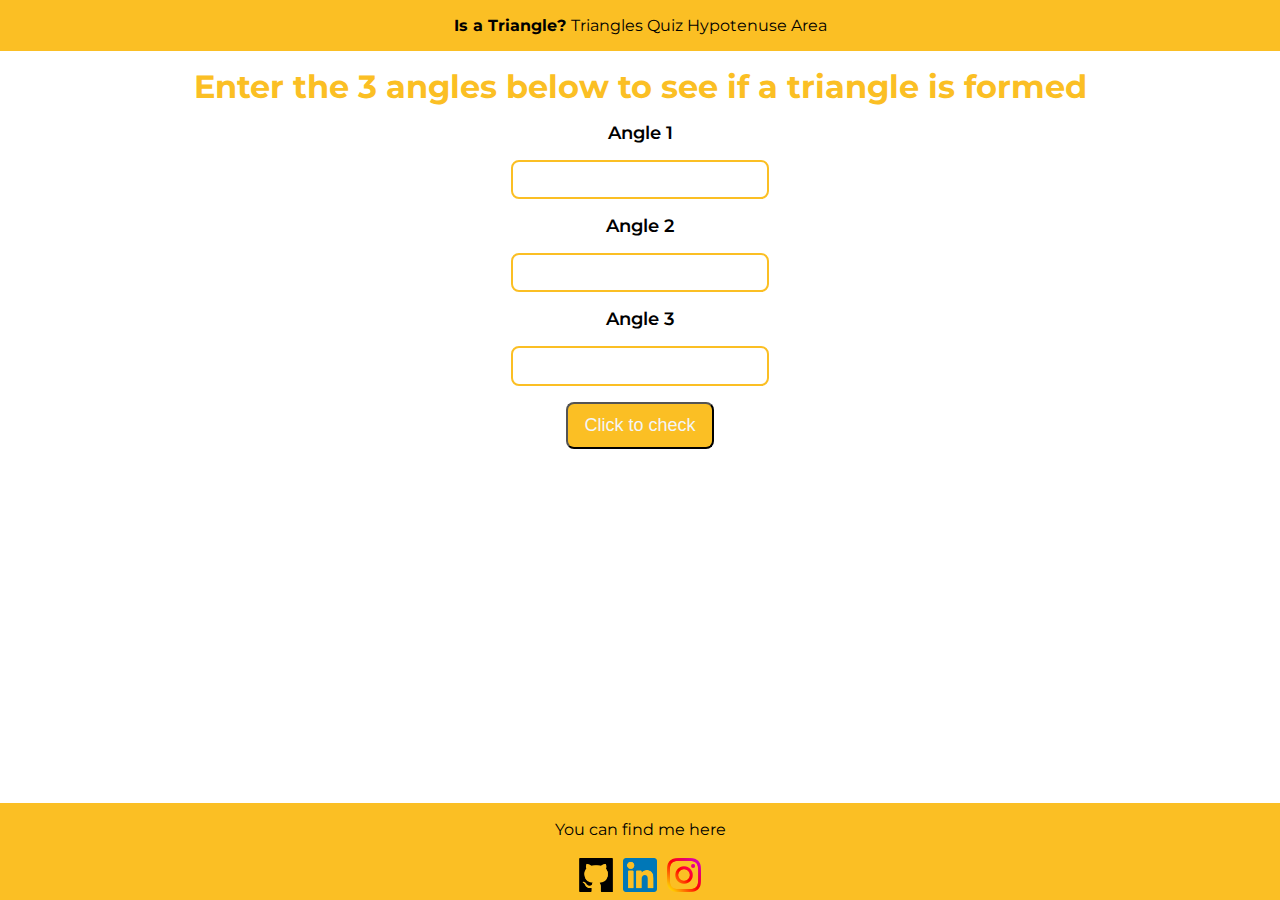
<file: index.html>
<!DOCTYPE html>
<html lang="en">

<head>
    <meta charset="UTF-8">
    <meta http-equiv="X-UA-Compatible" content="IE=edge">
    <meta name="viewport" content="width=device-width, initial-scale=1.0">
    <link rel="stylesheet" href="style.css">
    <title>Fun With Triangles | Is a Triangle</title>
</head>

<body>
    <nav class="navigation">
        <ul class="nav-items">
            <li class="list-item-inline">
                <a class="link link-active" href="index.html"> Is a Triangle? </a>
            </li>
            <li class="list-item-inline">
                <a class="link" href="/pages/triangleQuiz.html">Triangles Quiz </a>
            </li>
            <li class="list-item-inline">
                <a class="link" href="/pages/hypotenuse.html"> Hypotenuse </a>
            </li>
            <li class="list-item-inline">
                <a class="link" href="/pages/area.html"> Area</a>
            </li>
        </ul>
    </nav>

    <section>
        <div>
            <h1>Enter the 3 angles below to see if a triangle is formed
            </h1>
        </div>

        <label for="first-angle"> Angle 1 </label>
        <input id="first-angle" type="number">

        <label for="second-angle"> Angle 2 </label>
        <input id="second-angle" type="number">

        <label for="third-angle"> Angle 3 </label>
        <input id="third-angle" type="number">

        <button id="submit-button">Click to check</button>

        <div id="output-text"></div>
    </section>
    <footer>
        <p>You can find me here</p>
        <ul class="footer-list">
            <li>
                <a class="links" href="https://github.com/dhimanaishwarya">
                    <img src="images\github-logo-silhouette-in-a-square.png" alt="github" />
                </a>
            </li>
            <li>
                <a class="links" href="https://www.linkedin.com/in/aishwarya-dhiman-453323194/">
                    <img src="images\linkedin.png" alt="linkedIn" />
                </a>
            </li>
            <li>
                <a class="links" href="https://www.instagram.com/aishwarya_dhiman/">
                    <img src="images\instagram.png" alt="instagram" />
                </a>
            </li>
        </ul>
    </footer>
    <script src="../js/istriangle.js" type="text/javascript"></script>
</body>


</html>
</file>
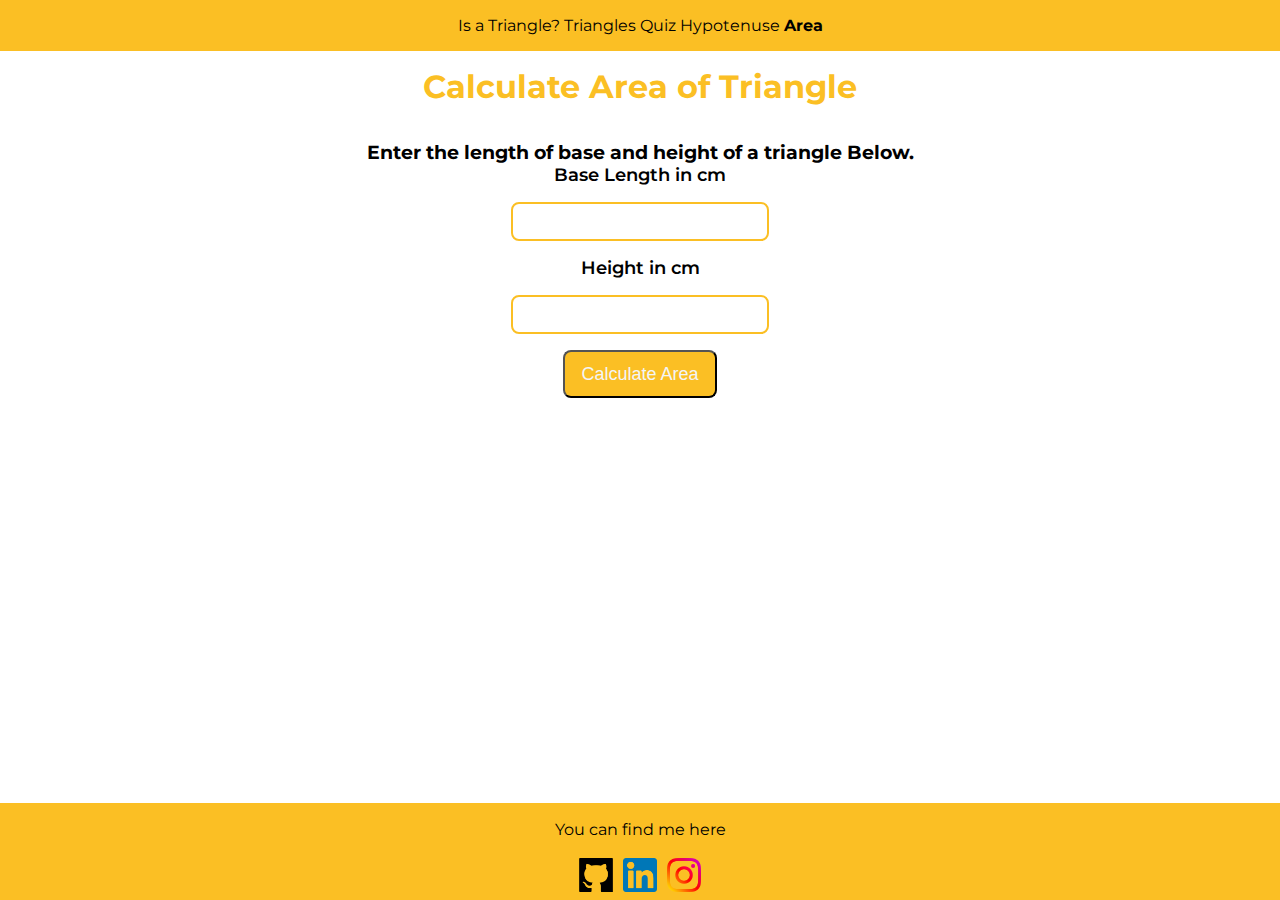
<file: pages/area.html>
<!DOCTYPE html>
<html lang="en">

<head>
    <meta charset="UTF-8">
    <meta http-equiv="X-UA-Compatible" content="IE=edge">
    <meta name="viewport" content="width=device-width, initial-scale=1.0">
    <title>Area a Triangle</title>
    <link rel="stylesheet" href="/style.css">

</head>

<body>
    <nav class="navigation">
        <ul class="nav-items">
            <li class="list-item-inline">
                <a class="link" href="/index.html"> Is a Triangle? </a>
            </li>
            <li class="list-item-inline">
                <a class="link" href="/pages/triangleQuiz.html"> Triangles Quiz </a>
            </li>
            <li class="list-item-inline">
                <a class="link" href="/pages/hypotenuse.html"> Hypotenuse </a>
            </li>
            <li class="list-item-inline">
                <a class="link link-active" href="/pages/area.html"> Area</a>
            </li>
        </ul>
    </nav>
    <h1>
        Calculate Area of Triangle</h1> <br>
    <h3>Enter the length of base and height of a triangle Below.</h3>

    <label for="angle-one"> Base Length in cm </label>
    <input id="angle-one" type="number">

    <label for="angle-two"> Height in cm</label>
    <input id="angle-two" type="number">

    <button id="submit-button"> Calculate Area </button>

    <div id="output-text"></div>

    <footer>
        <p>You can find me here</p>
        <ul class="footer-list">
            <li>
                <a class="links" href="https://github.com/dhimanaishwarya">
                    <img src="..\images\github-logo-silhouette-in-a-square.png" alt="github" />
                </a>
            </li>
            <li>
                <a class="links" href="https://www.linkedin.com/in/aishwarya-dhiman-453323194/">
                    <img src="..\images\linkedin.png" alt="linkedIn" />
                </a>
            </li>
            <li>
                <a class="links" href="https://www.instagram.com/aishwarya_dhiman/">
                    <img src="..\images\instagram.png" alt="instagram" />
                </a>
            </li>
        </ul>
    </footer>
    <script src="../js/area.js" type="text/javascript"></script>
</body>

</html>
</file>
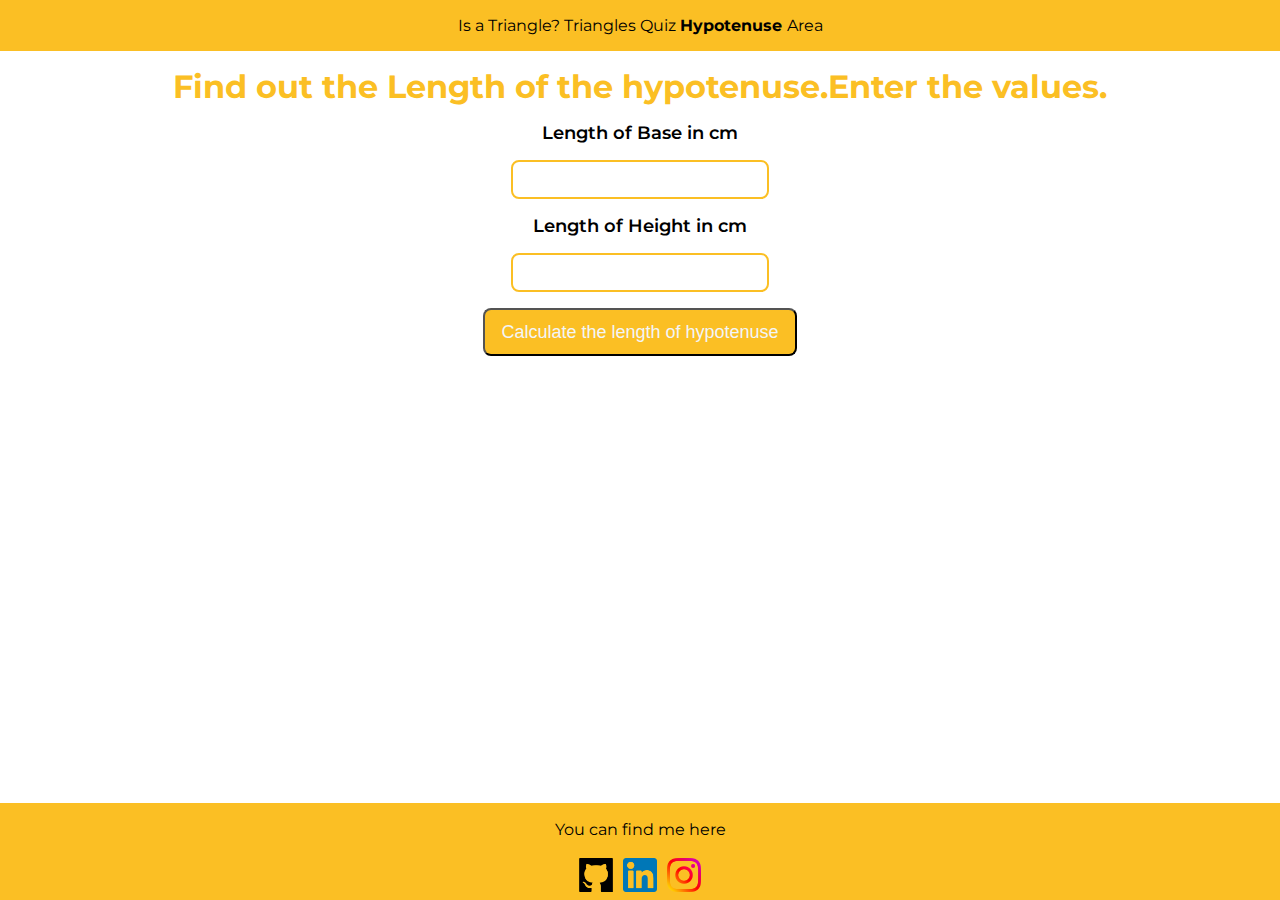
<file: pages/hypotenuse.html>
<!DOCTYPE html>
<html lang="en">

<head>
    <meta charset="UTF-8">
    <meta http-equiv="X-UA-Compatible" content="IE=edge">
    <meta name="viewport" content="width=device-width, initial-scale=1.0">
    <title>Hypotenuse of a Triangle</title>
    <link rel="stylesheet" href="/style.css">

</head>

<body>
    <nav class="navigation">
        <ul class="nav-items">
            <li class="list-item-inline">
                <a class="link" href="/index.html"> Is a Triangle? </a>
            </li>
            <li class="list-item-inline">
                <a class="link" href="/pages/triangleQuiz.html"> Triangles Quiz </a>
            </li>
            <li class="list-item-inline">
                <a class="link link-active" href="/pages/hypotenuse.html"> Hypotenuse </a>
            </li>
            <li class="list-item-inline">
                <a class="link" href="/pages/area.html"> Area </a>
            </li>
        </ul>
    </nav>


    <section>
        <h1>
            Find out the Length of the hypotenuse.Enter the values.
        </h1>

        <label for="angle-one"> Length of Base in cm</label>
        <input id="angle-one" type="number">

        <label for="angle-two"> Length of Height in cm</label>
        <input id="angle-two" type="number">

        <button id="submit-button">Calculate the length of hypotenuse</button>

        <div id="output-text"></div>
    </section>
    <footer>
        <p>You can find me here</p>
        <ul class="footer-list">
            <li>
                <a class="links" href="https://github.com/dhimanaishwarya">
                    <img src="..\images\github-logo-silhouette-in-a-square.png" alt="github" />
                </a>
            </li>
            <li>
                <a class="links" href="https://www.linkedin.com/in/aishwarya-dhiman-453323194/">
                    <img src="..\images\linkedin.png" alt="linkedIn" />
                </a>
            </li>
            <li>
                <a class="links" href="https://www.instagram.com/aishwarya_dhiman/">
                    <img src="..\images\instagram.png" alt="instagram" />
                </a>
            </li>
        </ul>
    </footer>
    <script src="../js/hypotenuse.js" type="text/javascript"></script>
</body>

</html>
</file>
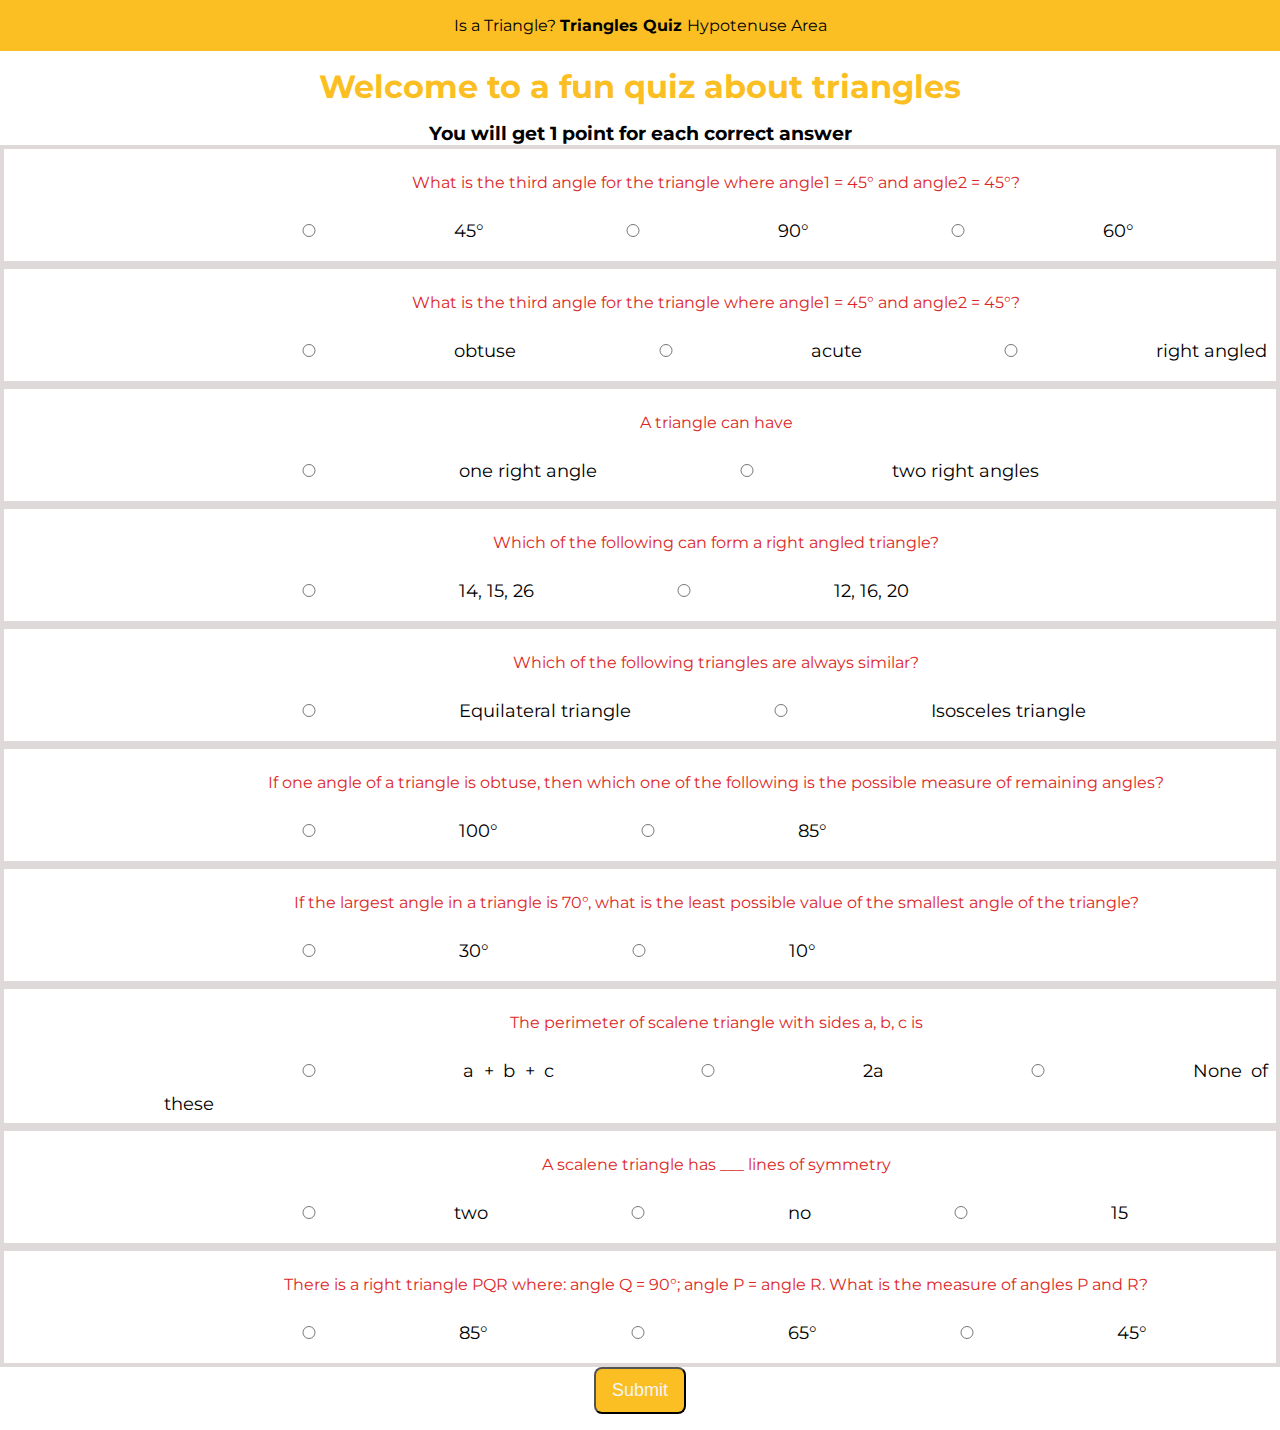
<file: pages/triangleQuiz.html>
<!DOCTYPE html>
<html lang="en">

<head>
    <meta charset="UTF-8">
    <meta http-equiv="X-UA-Compatible" content="IE=edge">
    <meta name="viewport" content="width=device-width, initial-scale=1.0">
    <link rel="stylesheet" href="/style.css">
    <title>Triangles Quiz</title>
</head>

<body>
    <nav class="navigation">
        <ul class="nav-items">
            <li class="list-item-inline">
                <a class="link" href="/index.html"> Is a Triangle? </a>
            </li>
            <li class="list-item-inline">
                <a class="link link-active" href="triangleQuiz.html"> Triangles Quiz </a>
            </li>
            <li class="list-item-inline">
                <a class="link" href="hypotenuse.html"> Hypotenuse </a>
            </li>
            <li class="list-item-inline">
                <a class="link" href="area.html"> Area </a>
            </li>
        </ul>
    </nav>

    <section>
        <h1>
            Welcome to a fun quiz about triangles
        </h1>
        <div id="quiz-section">
            <h3>You will get 1 point for each correct answer</h3>


            <ol>
                <form id="quiz-form">
                    <div class="question-container">
                        <p>
                            What is the third angle for the triangle where angle1 = 45° and
                            angle2 = 45°?
                        </p>
                        <label><input type="radio" name="question1" value="45°" />45°</label>
                        <label><input type="radio" name="question1" value="90°" />90°</label>
                        <label><input type="radio" name="question1" value="60°" />60°</label>
                    </div>
                    <div class="question-container">
                        <p>
                            What is the third angle for the triangle where angle1 = 45° and
                            angle2 = 45°?
                        </p>
                        <label>
                            <input type="radio" name="question2" value="obtuse" />obtuse
                        </label>
                        <label><input type="radio" name="question2" value="acute" />acute</label>
                        <label><input type="radio" name="question2" value="right angled" />right
                            angled</label>
                    </div>
                    <div class="question-container">
                        <p>A triangle can have</p>
                        <label>
                            <input type="radio" name="question3" value="one right angle" />
                            one right angle
                        </label>
                        <label><input type="radio" name="question3" value="two right angles" />two
                            right angles</label>
                    </div>
                    <div class="question-container">
                        <p>Which of the following can form a right angled triangle?</p>
                        <label>
                            <input type="radio" name="question4" value="14, 15, 26" />
                            14, 15, 26
                        </label>
                        <label>
                            <input type="radio" name="question4" value="12, 16, 20" />
                            12, 16, 20</label>
                    </div>
                    <div class="question-container">
                        <p>Which of the following triangles are always similar?</p>
                        <label>
                            <input type="radio" name="question5" value="Equilateral triangle" />
                            Equilateral triangle
                        </label>
                        <label>
                            <input type="radio" name="question5" value="Isosceles triangle" />
                            Isosceles triangle</label>
                    </div>
                    <div class="question-container">
                        <p>
                            If one angle of a triangle is obtuse, then which one of the
                            following is the possible measure of remaining angles?
                        </p>
                        <label>
                            <input type="radio" name="question6" value="100°" />
                            100°
                        </label>
                        <label>
                            <input type="radio" name="question6" value="85°" />
                            85°</label>
                    </div>

                    <div class="question-container">
                        <p>
                            If the largest angle in a triangle is 70°, what is the least
                            possible value of the smallest angle of the triangle?
                        </p>
                        <label>
                            <input type="radio" name="question7" value="30°" />
                            30°
                        </label>
                        <label>
                            <input type="radio" name="question7" value="10°" />
                            10°
                        </label>
                    </div>

                    <div class="question-container">
                        <p>The perimeter of scalene triangle with sides a, b, c is</p>
                        <label>
                            <input type="radio" name="question8" value="a + b + c" />
                            a + b + c
                        </label>
                        <label>
                            <input type="radio" name="question8" value="2a" />
                            2a
                        </label>
                        <label>
                            <input type="radio" name="question8" value="None of these" />
                            None of these
                        </label>
                    </div>

                    <div class="question-container">
                        <p>A scalene triangle has ___ lines of symmetry</p>
                        <label>
                            <input type="radio" name="question9" value="two" />two
                        </label>
                        <label>
                            <input type="radio" name="question9" value="no" />
                            no
                        </label>
                        <label>
                            <input type="radio" name="question9" value="15" />
                            15
                        </label>
                    </div>

                    <div class="question-container">
                        <p>
                            There is a right triangle PQR where: angle Q = 90°; angle P = angle
                            R. What is the measure of angles P and R?
                        </p>
                        <label>
                            <input type="radio" name="question10" value="85°" />
                            85°
                        </label>
                        <label>
                            <input type="radio" name="question10" value="65°" />
                            65°
                        </label>
                        <label>
                            <input type="radio" name="question10" value="45°" />
                            45°
                        </label>
                    </div>

                </form>
            </ol>
        </div>

        <button id="submit-button"> Submit </button>

        <div id="output-text"></div>
    </section>

    <script src="../js/triangleQuiz.js" type="text/javascript"></script>
</body>

</html>
</file>
<file: style.css>
@import url("https://fonts.googleapis.com/css2?family=Montserrat:wght@400;500;600&display=swap");

* {
  padding: 0;
  margin: 0;
  box-sizing: border-box;
}

:root {
  --primary-color: #fbbf24;
  /* #c4b004e5; */
  --grey-color: grey;
  --off-white: #f3f5f7;
}

body {
  font-family: "Montserrat", sans-serif;
  min-width: 100vw;
  text-align: center;
}

.navigation {
  background-color: var(--primary-color);
  color: white;
  padding: 1rem;
}

.nav-brand {
  font-weight: bold;
}

.list-non-bullet.nav-pills {
  text-align: right;
}

/* .link {
  padding: 3rem;
} */

.link.link-active {
  font-weight: bold;
}

.question-container {
  text-align: justify;

  border-style: solid;
  /* border-radius: 5rem; */
  padding: 0.5rem;
  box-sizing: border-box;
  border-width: 0.3rem;
  border-color: rgb(223, 217, 217);
  padding-left: 10rem;
}

.question-container label {
  display: inline;
}

.question-container p {
  text-align: center;
  padding: 1rem;
  color: #dc2626;
}

h1 {
  color: var(--primary-color);
  /* font-size: xx-large; */
  margin: 1rem;
}
h4 {
  color: var(--grey-color);
  font-size: larger;
  margin: 1rem;
}

label {
  display: block;
  font-size: large;
  font-weight: 600;
}

input {
  font-size: 14px;
  outline: #fff;
  padding: 0.6rem 1rem;
  margin: 1rem;
  border: 2px solid var(--primary-color);
  border-radius: 0.5rem;
  width: 100%;
  max-width: 258px;
}

#submit-button,
#start-button {
  background: var(--primary-color);
  color: var(--off-white);
  padding: 0.7rem 1rem;
  border-radius: 0.5rem;
  font-size: large;
  cursor: pointer;
  margin: auto;
  display: block;
}

#submit-button:hover,
#start-button:hover {
  background: var(--off-white);
  color: var(--primary-color);
  border-color: var(--primary-color);
}

#output-text {
  display: block;
  font-size: larger;
  margin: 1rem 0 0;
  color: #dc2626;
  text-align: center;
  font-weight: bold;
}

footer {
  background-color: var(--primary-color);
  text-align: center;
  position: fixed;
  bottom: 0;
  left: 0;
  right: 0;
  padding: 1px;
}

footer p {
  margin: 1rem;
  font-size: medium;
  text-align: center;
}

/* .footer-list {
  margin: 2rem;
} */

a,
img,
li {
  display: inline;
  color: black;
  text-decoration: none;
}

img {
  width: 40px;
  padding: 0.2rem;
}

#quiz-section #quiz-form label {
  text-align: center;
  font-weight: normal;
  cursor: pointer;
}
</file>
